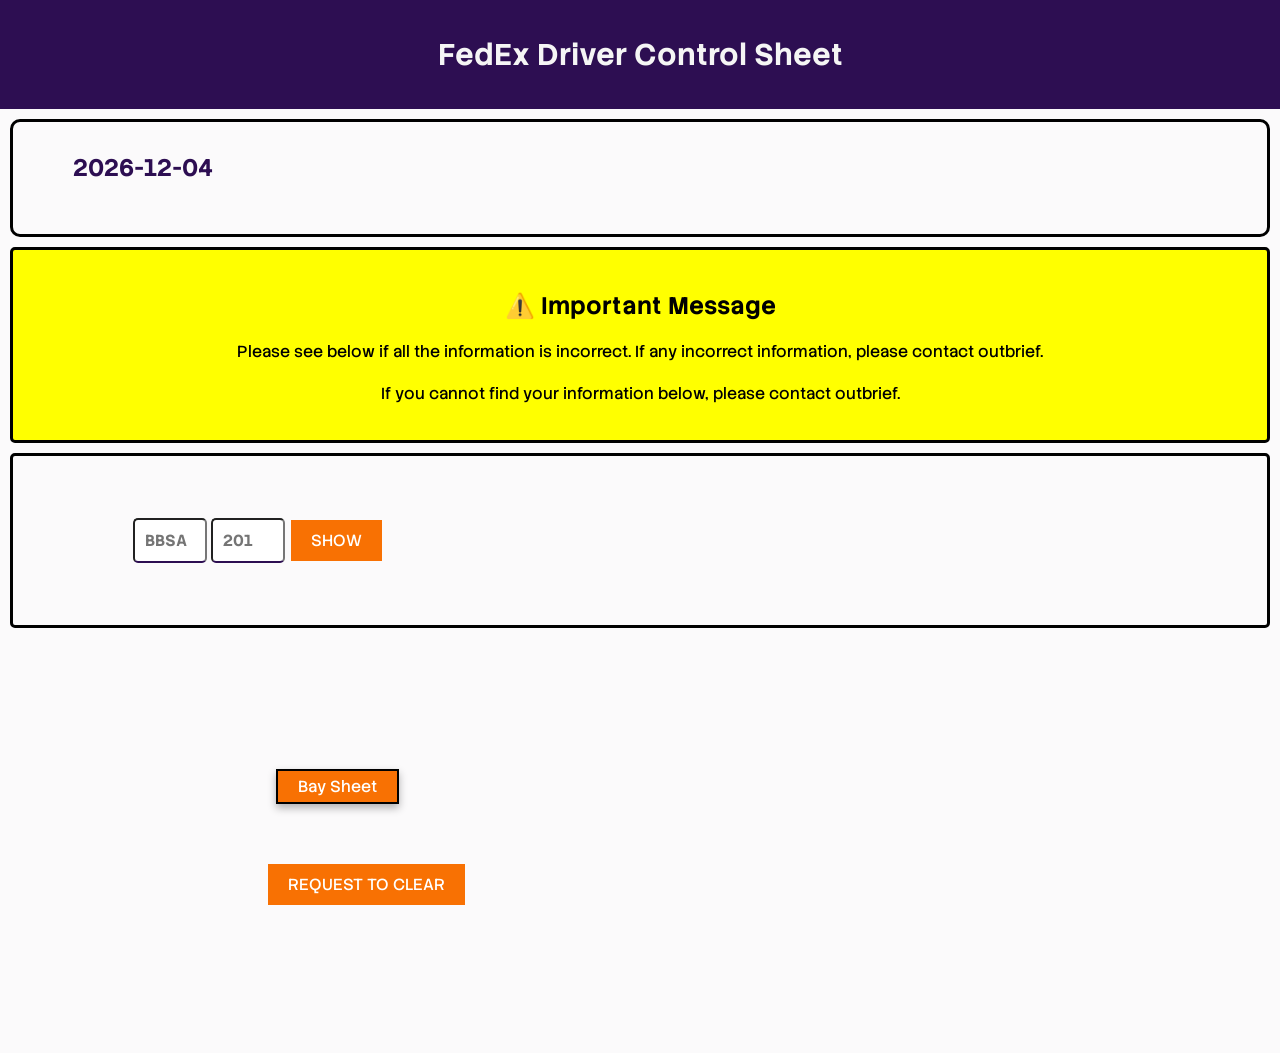
<file: index.html>
<!DOCTYPE html>
<html lang="en">
<head>
    <meta charset="UTF-8">
    <meta name="viewport" content="width=device-width, initial-scale=1.0">
    <title>Driver's CS</title>
    <link rel="stylesheet" href="style.css">
    <link rel="preconnect" href="https://fonts.googleapis.com">
    <link rel="preconnect" href="https://fonts.gstatic.com" crossorigin>
    <link href="https://fonts.googleapis.com/css2?family=Stack+Sans+Text:wght@200..700&display=swap" rel="stylesheet">
    
</head>
<body>
    <section class="head">
        <h1 class="heading">FedEx Driver Control Sheet</h1>
    </section>
    <section class="greet">
        <h1 id="date"></h1>
        <h1 id="greeting"></h1>
        <p id="message"></p>
    </section>

    <section class="warning">
        <h1 id="warning-h1"></h1>
        <p id="warning-message"></p>
    </section>

    <section class="section-driver-details">
        <input type="text" id="location" class="location" name="location" placeholder="BBSA">
        <input type="text" id="route" class="route" name="routenumber" placeholder="201">
        <button id="showButton" type="button">SHOW</button><br>
    </section>

    <section class="buttons">
        

        <h2 id="name"></h2>
        <h3 id="scanner"></h3>
        <h3 id="printer"></h3>
        <h3 id="sparebattery"></h3>
        <h3 id="count"></h3>

    </section>

    <section class="buttons">
        <a class="outbrief-process" id="outbriefLink" href="outbrief.html">Bay Sheet</a>
        <br><br><br><br>
        <button id="req2clear" type="button">REQUEST TO CLEAR</button><br>
        <p id="message-to-r2c"></p>
        

    </section>

    

    <script src="index.js"></script>
    <script src="driverDeatils.js"></script>
    
</body>
</html>
</file>
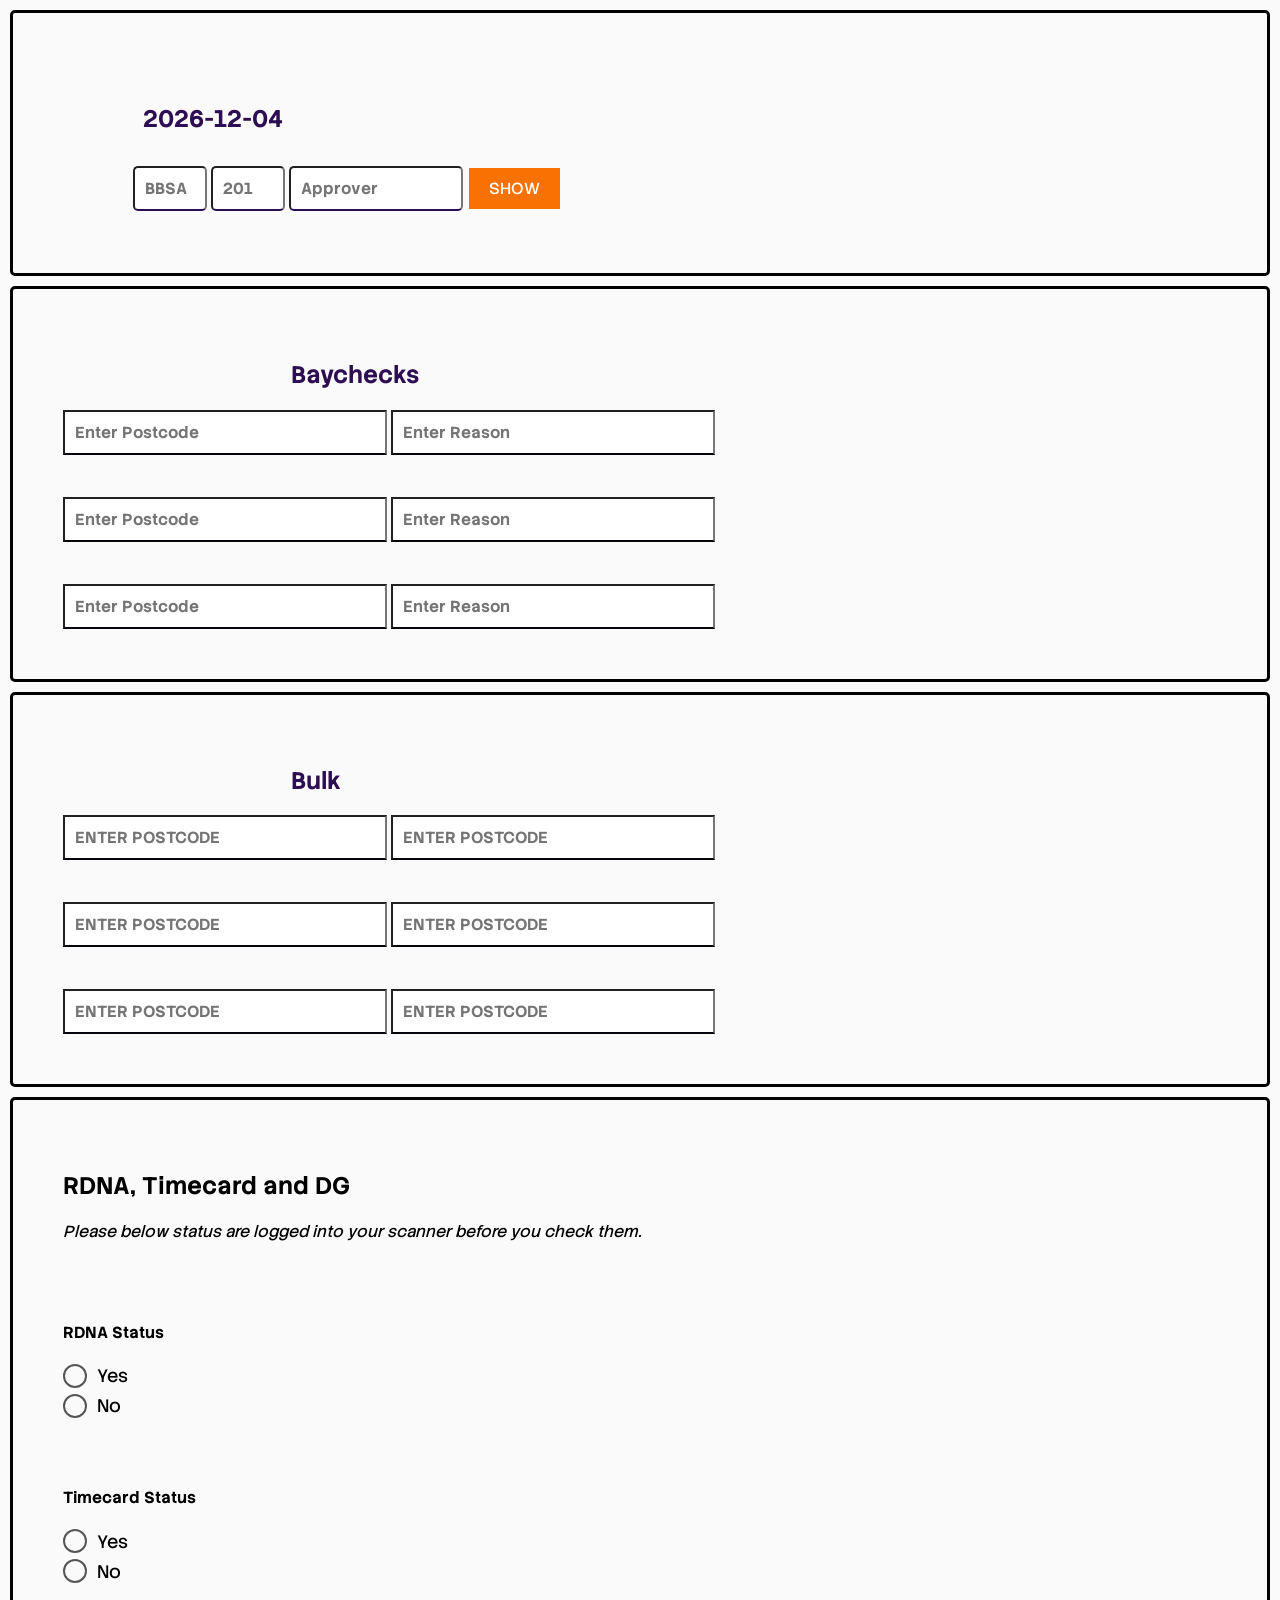
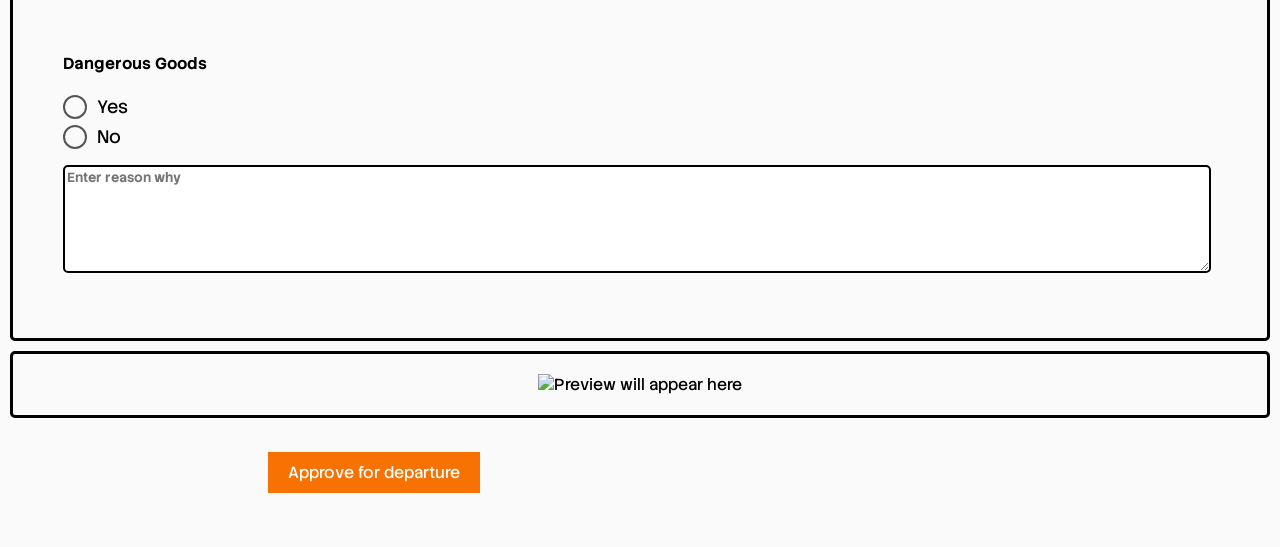
<file: approval.html>
<!DOCTYPE html>
<html lang="en">
<head>
    <meta charset="UTF-8">
    <meta name="viewport" content="width=device-width, initial-scale=1.0">
    <title>Supervisor Approvals</title>
    <link rel="stylesheet" href="style.css">
    <link rel="preconnect" href="https://fonts.googleapis.com">
    <link rel="preconnect" href="https://fonts.gstatic.com" crossorigin>
    <link href="https://fonts.googleapis.com/css2?family=Stack+Sans+Text:wght@200..700&display=swap" rel="stylesheet">
</head>
<body>

    <section class="section-driver-details">
        <h1 id="date"></h1>
        <input type="text" id="locationA" class="location" name="location" placeholder="BBSA">
        <input type="text" id="routeA" class="route" name="routenumber" placeholder="201">
        <input type="text" id="approve" class="approve" name="approve" placeholder="Approver">
        <button id="showButton" type="button">SHOW</button><br>
    </section>

    <section class="section-baycheck">
        <h1 class="section-h1-baycheck">Baychecks</h1>

        <input type="text" class="pandr" id="postcode1" name="postcode1" placeholder="Enter Postcode">
        <input type="text" class="pandr" id="reason1" name="reason1" placeholder="Enter Reason"><br><br><br>
        <input type="text" class="pandr" id="postcode2" name="postcode2" placeholder="Enter Postcode">
        <input type="text" class="pandr" id="reason2" name="reason2" placeholder="Enter Reason"><br><br><br>
        <input type="text" class="pandr" id="postcode3" name="postcode3" placeholder="Enter Postcode">
        <input type="text" class="pandr" id="reason3" name="reason3" placeholder="Enter Reason">
    </section>

    <section class="section-bulk">
        <h1 class="section-h1-bulk">Bulk</h1>
        <input type="text" class="bulksection" id="bulk1" name="bulk1" placeholder="Enter Postcode">
        <input type="text" class="bulksection" id="bulk2" name="bulk2" placeholder="Enter Postcode"><br><br><br>
        <input type="text" class="bulksection" id="bulk3" name="bulk3" placeholder="Enter Postcode">
        <input type="text" class="bulksection" id="bulk4" name="bulk4" placeholder="Enter Postcode"><br><br><br>
        <input type="text" class="bulksection" id="bulk5" name="bulk5" placeholder="Enter Postcode">
        <input type="text" class="bulksection" id="bulk6" name="bulk6" placeholder="Enter Postcode">
    </section>

    <section class="rdna-and-timecard-section">
        <h1>RDNA, Timecard and DG</h1>
        <p><i>Please below status are logged into your scanner before you check them.</i></p>
        <br><br>
        <h4>RDNA Status</h4>
        <label class="radio-label"><input id="radio-button-rdna-yes-auth" class="radio-button" type="radio" name="RDNA" value="Yes"><span class="radio-custom"></span>Yes</label>
        <label class="radio-label"><input  id="radio-button-rdna-no-auth" class="radio-button" type="radio" name="RDNA" value="No"><span class="radio-custom"></span>No</label><br><br>

        <h4>Timecard Status</h4>
        <label class="radio-label"><input  id="radio-button-time-yes-auth" class="radio-button" type="radio" name="timecard" value="Yes"><span class="radio-custom"></span>Yes</label>
        <label class="radio-label"><input  id="radio-button-time-no-auth" class="radio-button" type="radio" name="timecard" value="No"><span class="radio-custom"></span>No</label><br><br>

        <h4>Dangerous Goods</h4>

        <label class="radio-label"><input  id="radio-button-dg-yes-auth" class="radio-button" type="radio" name="dg" value="Yes"><span class="radio-custom"></span>Yes</label>
        <label class="radio-label"><input  id="radio-button-dg-no-auth" class="radio-button" type="radio" name="dg" value="No"><span class="radio-custom"></span>No</label>

        <textarea id="dgDetails-auth" name="dgDetails" placeholder="Enter reason why"></textarea>
    </section>

    <section class="camera-capture">
        <img id="preview" alt="Preview will appear here">
    </section>

    <section class="submit-for-approve-section">
        <button type="submit" id="submit-for-approve" class="submit-for-approve" >Approve for departure</button>
    </section>

    <script src="index.js"></script>
    <script src="data.js"></script>
    <script src="outbrief.js"></script>
    <script src="approve.js"></script>
    
</body>
</html>
</file>
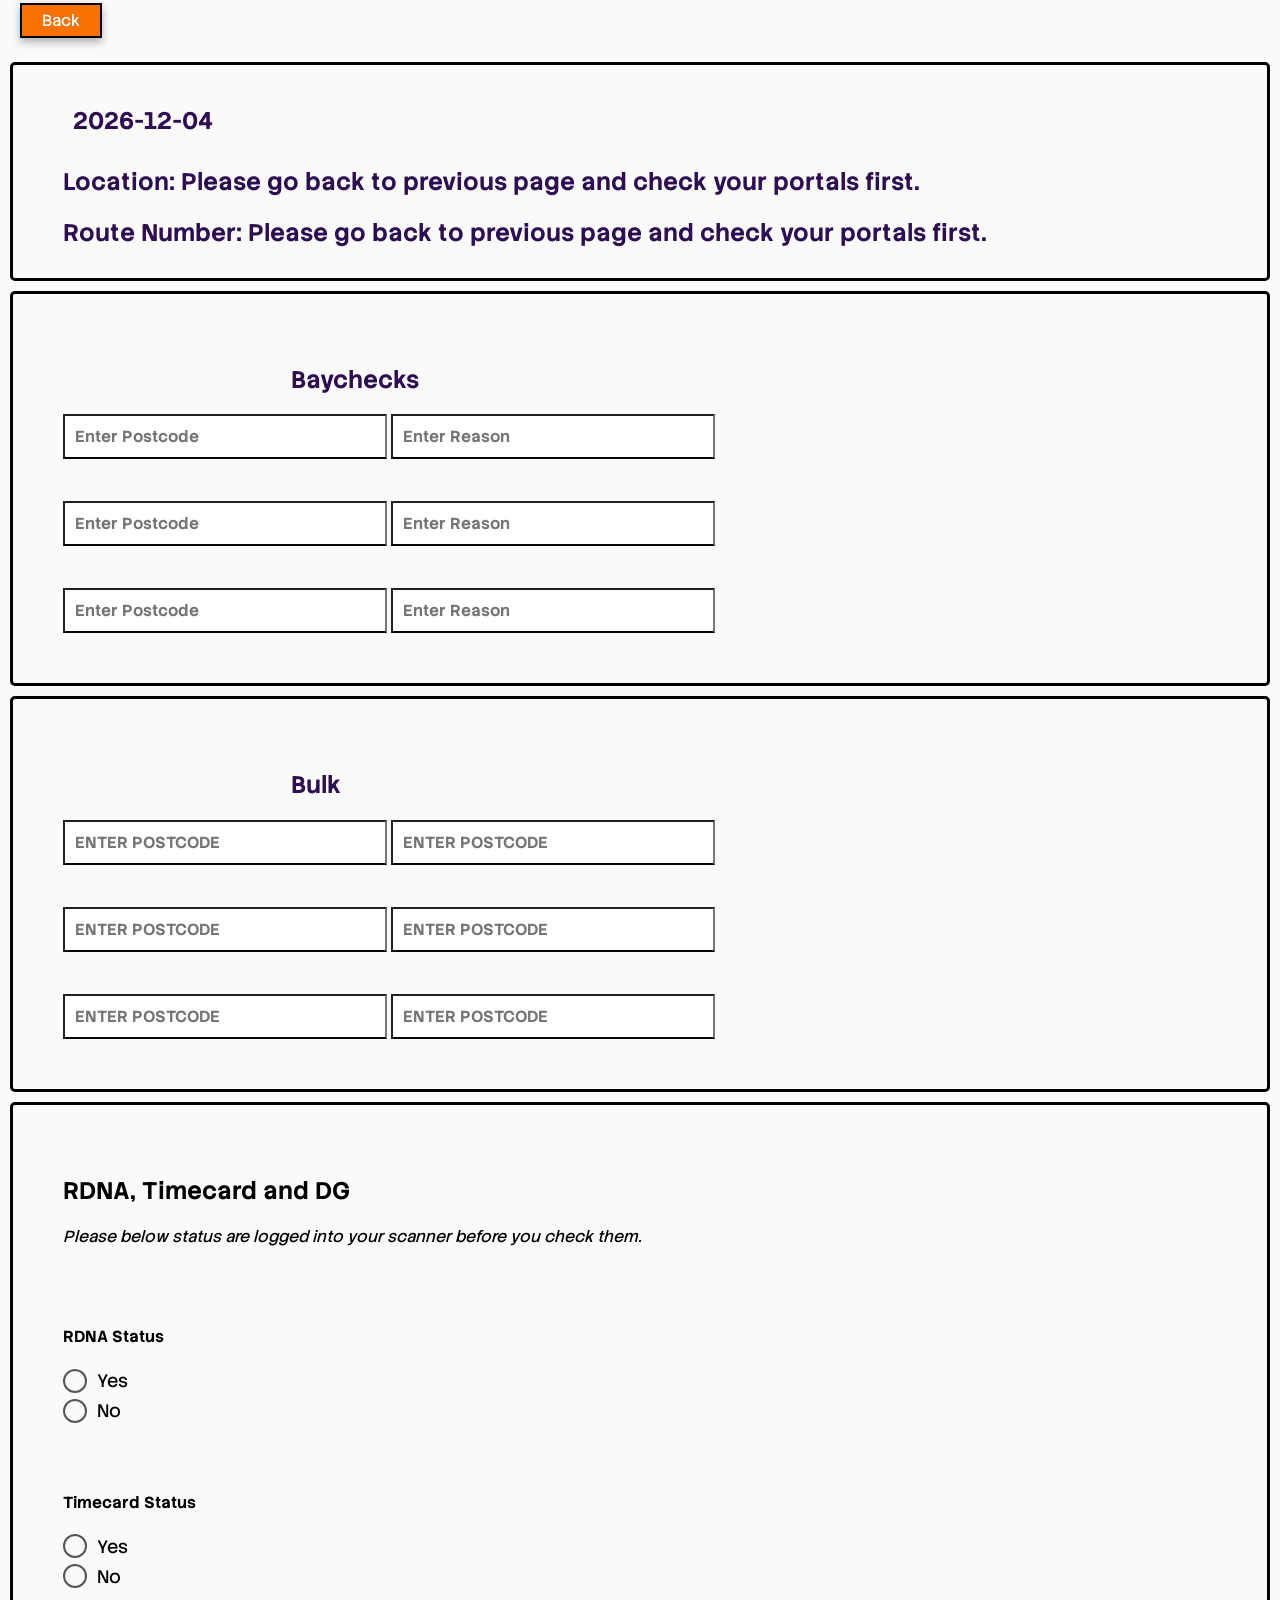
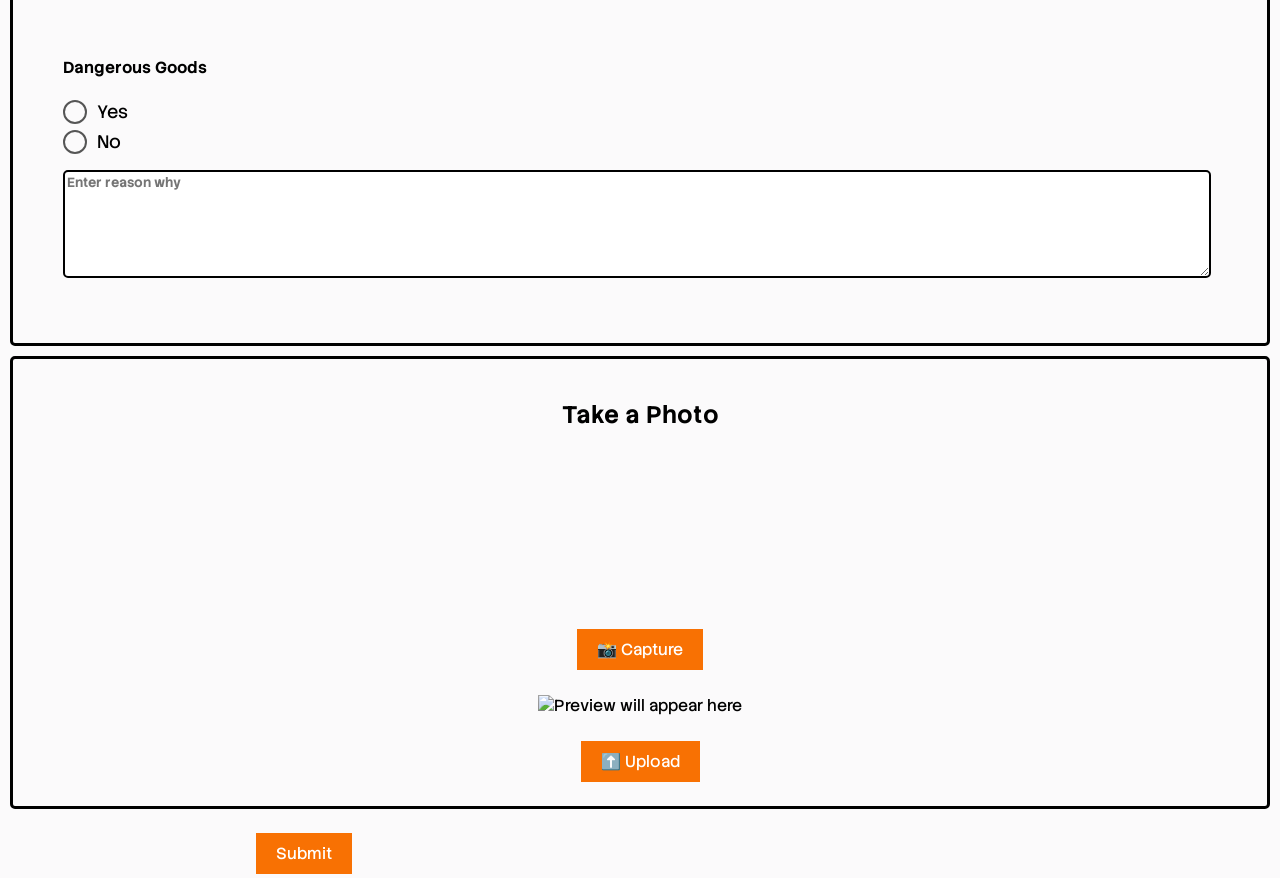
<file: outbrief.html>
<!DOCTYPE html>
<html lang="en">
<head>
    <meta charset="UTF-8">
    <meta name="viewport" content="width=device-width, initial-scale=1.0">
    <title>Outbrief Process</title>
    <link rel="stylesheet" href="style.css">
    <link rel="preconnect" href="https://fonts.googleapis.com">
    <link rel="preconnect" href="https://fonts.gstatic.com" crossorigin>
    <link href="https://fonts.googleapis.com/css2?family=Stack+Sans+Text:wght@200..700&display=swap" rel="stylesheet">
</head>
<body>
    <section class="backButton">
        <a class="outbrief-process" href="index.html">Back</a>
        <br><br>
    </section>

    <div class="case-box template" style="display:none;">
        <h1 class="tracking"></h1>
        <p class="case-type"></p>
        <p class="case-address"></p>
        <p class="instruction"></p>
        <p class="case-handler"></p>

        <section class="button-section">
            <button class="complete-btn" type="button">Complete</button>
            <button class="not-complete-btn" type="button">Not Complete</button>
        </section>
    </div>

    <div id="cases-container"></div>


    <div id="reasonModal" class="modal" style="display:none;">
        <div class="modal-content">
            <h3>Reason for Not Complete</h3>
            <textarea id="reasonInput" rows="4" placeholder="Type reason here..."></textarea>
            <button id="reasonSubmit">Submit</button>
            <button id="reasonCancel">Cancel</button>
        </div>
    </div>


    <section class="basic-data">
        <h1 id="date"></h1>
        <h1 id="location"></h1>
        <h2 id="route-number">Route Number: </h2>
    </section>

    <section class="section-baycheck">
        <h1 class="section-h1-baycheck">Baychecks</h1>

        <input type="text" class="pandr" id="postcode1" name="postcode1" placeholder="Enter Postcode">
        <input type="text" class="pandr" id="reason1" name="reason1" placeholder="Enter Reason"><br><br><br>
        <input type="text" class="pandr" id="postcode2" name="postcode2" placeholder="Enter Postcode">
        <input type="text" class="pandr" id="reason2" name="reason2" placeholder="Enter Reason"><br><br><br>
        <input type="text" class="pandr" id="postcode3" name="postcode3" placeholder="Enter Postcode">
        <input type="text" class="pandr" id="reason3" name="reason3" placeholder="Enter Reason">
    </section>

    <section class="section-bulk">
        <h1 class="section-h1-bulk">Bulk</h1>
        <input type="text" class="bulksection" id="bulk1" name="bulk1" placeholder="Enter Postcode">
        <input type="text" class="bulksection" id="bulk2" name="bulk2" placeholder="Enter Postcode"><br><br><br>
        <input type="text" class="bulksection" id="bulk3" name="bulk3" placeholder="Enter Postcode">
        <input type="text" class="bulksection" id="bulk4" name="bulk4" placeholder="Enter Postcode"><br><br><br>
        <input type="text" class="bulksection" id="bulk5" name="bulk5" placeholder="Enter Postcode">
        <input type="text" class="bulksection" id="bulk6" name="bulk6" placeholder="Enter Postcode">
    </section>

    <section class="rdna-and-timecard-section">
        <h1 id="h1-header-for-dg-show">RDNA, Timecard and DG</h1>
        <p><i>Please below status are logged into your scanner before you check them.</i></p>
        <br><br>
        <h4>RDNA Status</h4>
        <label class="radio-label"><input id="radio-button-rdna-yes" class="radio-button" type="radio" name="RDNA" value="Yes"><span class="radio-custom"></span>Yes</label>
        <label class="radio-label"><input  id="radio-button-rdna-no" class="radio-button" type="radio" name="RDNA" value="No"><span class="radio-custom"></span>No</label><br><br>

        <h4>Timecard Status</h4>

        <label class="radio-label"><input  id="radio-button-time-yes" class="radio-button" type="radio" name="timecard" value="Yes"><span class="radio-custom"></span>Yes</label>
        <label class="radio-label"><input  id="radio-button-time-no" class="radio-button" type="radio" name="timecard" value="No"><span class="radio-custom"></span>No</label><br><br>

        <h4 id="dg-label">Dangerous Goods</h4>

        <label class="radio-label"><input  id="radio-button-dg-yes" class="radio-button" type="radio" name="dg" value="Yes"><span class="radio-custom"></span>Yes</label>
        <label class="radio-label"><input  id="radio-button-dg-no" class="radio-button" type="radio" name="dg" value="No"><span class="radio-custom"></span>No</label>

        <textarea id="dgDetails" name="dgDetails" placeholder="Enter reason why"></textarea>
    </section>

    <section class="camera-capture">

        <h2>Take a Photo</h2>

        <video id="camera" autoplay playsinline></video>
        <canvas id="canvas" style="display:none;"></canvas><br><br>

        <button id="captureBtn">📸 Capture</button>
        <br><br>

        <img id="preview" alt="Preview will appear here">

        <br><br>
        <button id="uploadBtn">⬆️ Upload</button>

    </section>


    <section class="signed-section">
        <h1 id="section-h1-signed" class="section-h1-signed"></h1>
    </section>

    <section>
        <button id="submitButton" type="button">Submit</button><br>
    </section>

    <script src="index.js"></script>
    <script src="data.js"></script>
    <script src="outbrief.js"></script>
</body>
</html>
</file>
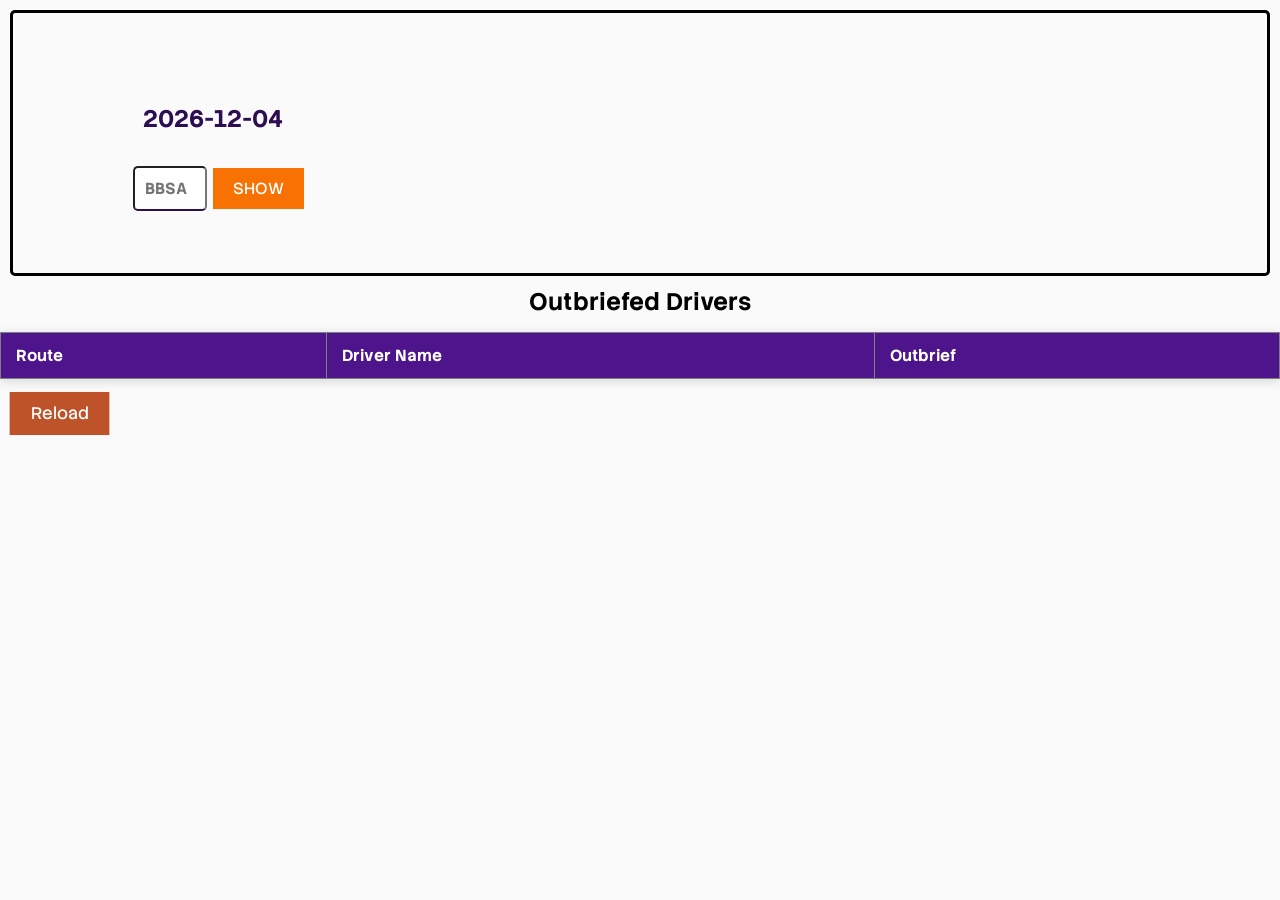
<file: security.html>
<!DOCTYPE html>
<html lang="en">
<head>
    <meta charset="UTF-8">
    <meta name="viewport" content="width=device-width, initial-scale=1.0">
    <title>Security Checks</title>
    <link rel="stylesheet" href="style.css">
    <link rel="preconnect" href="https://fonts.googleapis.com">
    <link rel="preconnect" href="https://fonts.gstatic.com" crossorigin>
    <link href="https://fonts.googleapis.com/css2?family=Stack+Sans+Text:wght@200..700&display=swap" rel="stylesheet">
</head>

<body>

    <section class="section-driver-details">
        <h1 id="date"></h1>
        <input type="text" id="locationInput" class="location" name="location" placeholder="BBSA">
        <button id="showOutbriefedBtn" type="button">SHOW</button><br>
    </section>

    <div class="div-outbrief-security">
        <section>
            <h2 class="header-of-security">Outbriefed Drivers</h2>

            <table id="outbriefTable" border="1">
                <thead>
                    <tr>
                        <th>Route</th>
                        <th>Driver Name</th>
                        <th>Outbrief</th>
                    </tr>
                </thead>
                    <tbody></tbody>
                </table>

        </section>
    </div>
    <div class="reload-button">
        <button id="showOutbriefedBtnReload" type="button">Reload</button>
    </div>


    <script src="index.js"></script>
    <script src="data.js"></script>
    <script src="outbrief.js"></script>
    <script src="approve.js"></script>
    <script src="securityCheck.js"></script>
    
</body>
</html>
</file>
<file: style.css>
.head {
    margin: 0;
    padding: 10px;
    background-color: rgb(45, 14, 82);
    text-align: center;
    font-weight: bold;
    font-size: 20px;
}

.outbrief-process {
    border: 2px solid black;
    background-color: rgb(248, 113, 3);
    color: white;
    padding-left: 20px;
    padding-right: 20px;
    padding-top: 5px;
    padding-bottom: 5px;
    font-family: "Stack Sans Text", sans-serif;
    box-shadow: 0 4px 8px rgba(0,0,0,0.3);
}

#dgDetails, #dgDetails-auth {
    width: 100%;
    height: 100px;
    margin-top: 10px;
    margin-bottom: 10px;
    border: 2px solid black;
    color: rgb(45, 14, 82);
    font-family: "Stack Sans Text", sans-serif;
    font-weight: bold;
    border-radius: 5px;
}

.heading {
    color: whitesmoke;

}

#outbriefLink {
    color: white;
    text-decoration: none;
}

#greeting {
    font-size: 50px;
    font-family: "Stack Sans Text", sans-serif;
}

@media  (max-width:480px) {
    .greet {
        padding: 10%;
    }
    #message-to-r2c {
        padding: 10%;
    }
}

.greet {
    padding-left: 50px;
    margin: 10px;
    border: 3px solid black;
    border-radius: 10px;
    padding-right: 5%;
}

.roundup-section {
    padding-left: 50px;
    margin: 10px;
    border: 3px solid black;
    border-radius: 10px;
}

body {
    margin: 0;
    padding: 0;
    background-color: rgb(251, 250, 251);
    font-family: "Stack Sans Text", sans-serif;
}

header{
    margin: 0;
    padding: 0px;
    background-color: rgb(45, 14, 82);
}

#date {
    color: rgb(45, 14, 82);
    padding: 10px;
}

.section-driver-details {
    padding: 60px;
    padding-left: 120px;
    gap: 30px;
    grid-template-columns: 1fr 1fr;
    border: 3px solid black;
    margin: 10px;
    border-radius: 5px;
}

@media (max-width:480px) {
    .section-driver-details {
        padding: 5%;
        
    }
}

.location, .route {
    color: rgb(45, 14, 82);
    padding: 10px;
    width: 50px;
    font-weight: bold;
    border-radius: 5px;
    border-bottom: 2px solid rgb(45, 14, 82);
    font-family: "Stack Sans Text", sans-serif;
    font-size: medium;
    text-transform: uppercase;
}

.approve {
    color: rgb(45, 14, 82);
    padding: 10px;
    width: 150px;
    font-weight: bold;
    border-radius: 5px;
    border-bottom: 2px solid rgb(45, 14, 82);
    font-family: "Stack Sans Text", sans-serif;
    font-size: medium;
}

.basic-data {
    color: rgb(45, 14, 82);
    padding: 10px;
    font-weight: bold;
    font-family: "Stack Sans Text", sans-serif;
    margin: 10px;
    border: 3px solid black;
    border-radius: 5px;
    padding-left: 50px;
}

#showButton, #req2clear, #submitButton, #submit-for-approve, #captureBtn, #uploadBtn, #showOutbriefedBtn, #showOutbriefedBtnReload{
    background-color: rgb(248, 113, 3);
    color: white;
    font-family: "Stack Sans Text", sans-serif;
    border: none;
    padding: 10px 20px;
    text-align: center;
    text-decoration: none;
    font-size: 16px;
    margin: 4px 2px;
    cursor: pointer;
}

.submit-for-approve-section {
    margin: 10px;
    padding: 20px;
    padding-left: 20%;
    margin-bottom: 30px;
    justify-content: center;
}

.buttons {
    gap: 10px;
    margin-left: 10px;
    padding-left: 20%;
    padding-right: 10%;
    padding-bottom: 10%;
}

#submitButton {
    margin-left: 20%;
}

#showButton:hover, #req2clear:hover, #submitButton:hover, #submit-for-approve:hover, .outbrief-process:hover, #showOutbriefedBtn:hover, #showOutbriefedBtnReload{
    background-color: rgb(190, 83, 41);
    color: white;
    transform: scale(1.05);
}

.reload-button {
    margin: 10px;
}

#req2clear:disabled {
    background-color: grey;
    color: #ccc;
    cursor: not-allowed;
    opacity: 0.6;
}

#req2clear:disabled:hover {
    background-color: grey;
    color: #ccc;
}

.section-baycheck, .section-bulk, .rdna-and-timecard-section{
    padding: 50px;
    gap: 30px;
    grid-template-columns: 1fr 1fr;
    margin: 10px;
    border: 3px solid black;
    border-radius: 5px;
    padding-right: 5%;
}

.radio-button {
  display: none; /* hide real radio */
}

.radio-label {
  display: flex;
  align-items: center;
  cursor: pointer;
  margin: 6px 0;
  font-size: 18px;
}

.backButton, a {
    margin: 10px;
    text-decoration: none;
}

.radio-custom {
  width: 20px;
  height: 20px;
  border: 2px solid #555;
  border-radius: 50%;
  margin-right: 10px;
  position: relative;
}

.radio-button:checked + .radio-custom {
  border-color: #007bff;
}

.radio-button:checked + .radio-custom::after {
  content: "";
  width: 12px;
  height: 12px;
  background: #007bff;
  border-radius: 50%;
  position: absolute;
  top: 50%;
  left: 50%;
  transform: translate(-50%, -50%);
}

@media (max-width: 480px) {
    .section-baycheck, .section-bulk {
        padding-right: 10%;
    }
}

.bulksection {
    text-transform: uppercase;
}

.pandr, .bulksection {
    color: rgb(45, 14, 82);
    padding: 10px;
    font-weight: bold;
    font-family: "Stack Sans Text", sans-serif;
    width: 300px;
    border-bottom: 2px solid rgb(8, 4, 12);
    font-size: medium;
}

@media (max-width: 480px) {
    .pandr, .bulksection {
        width: 90%;
    }
}

.section-h1-baycheck, .section-h1-bulk {
    padding-left: 20%;
    font-weight: bold;
    color: rgb(45, 14, 82);
    font-family: "Stack Sans Text", sans-serif;
}

@media (max-width: 480px) {
    .section-h1-baycheck, .section-h1-bulk{
        padding-left: 5px;
    }
}

.signed-section {
    margin-left: 15%;
}

.warning {
    margin: 10px;
    border: 3px solid black;
    border-radius: 5px;
    padding: 20px;
    text-align: center;
    background-color: yellow;
}

.button-complete-notcomplete {
    display: none;
}

.modal {
    position: fixed;
    top: 0; left: 0;
    width: 100%; height: 100%;
    background: rgba(0,0,0,0.5);
}

.modal-content {
    background: white;
    padding: 20px;
    width: 300px;
    margin: 100px auto;
    border-radius: 8px;
}

.case-type {
    text-align:center;
}

.case-handler {
    text-align:right;
}

@media (max-width: 480px) {
    .button-section {
        flex-direction: column; /* stack top/bottom */
        gap: 12px; /* space between stacked buttons */
    }
}

.camera-capture{
    margin: 10px;
    border: 3px solid black;
    border-radius: 5px;
    padding: 20px;
    text-align: center;
    display:block;
}

#preview {
    width: 300px;
}

@media (max-width: 430px) {
    #captureBtn, #uploadBtn {
        margin: 10px;
    }
    #camera{
        width: 200px;
    }
    .camera-capture {
        margin: 10px;
    }
    #preview {
        width: 200px;
    }
}

.header-of-security{
    text-align: center;
    margin: 10px;
    font-family: "Stack Sans Text", sans-serif;
    
}
@media (max-width: 430px) {
    .circle {
        width: 220px;
        height: 200px;
        border-radius: 50%;
        border: none;
        background-color: #56359d;
        color: white;
        font-size: 24px;
        cursor: pointer;
        padding: 20px;
        margin: 17%;

        display: flex;
        flex-direction: column;
        justify-content: center;
        align-items: center;
        gap: 10px;
    }

    .circle:hover {
        background-color: #441e5c;
    }

}


#outbriefTable {
    width: 100%;
    border-collapse: collapse;
    margin-top: 15px;
    box-shadow: 0 2px 10px rgba(0,0,0,0.15);
    overflow: hidden;
}

#outbriefTable thead {
    background: #4D148C; /* FedEx purple */
    color: white;
}

#outbriefTable th,
#outbriefTable td {
    padding: 12px 15px;
    text-align: left;
}

#outbriefTable tbody tr {
    border-bottom: 1px solid #dddddd;
}

#outbriefTable tbody tr:nth-of-type(even) {
    background-color: #f8f8f8;
}

#outbriefTable tbody tr:hover {
    background-color: #ece4f6;
    cursor: pointer;
}
</file>
